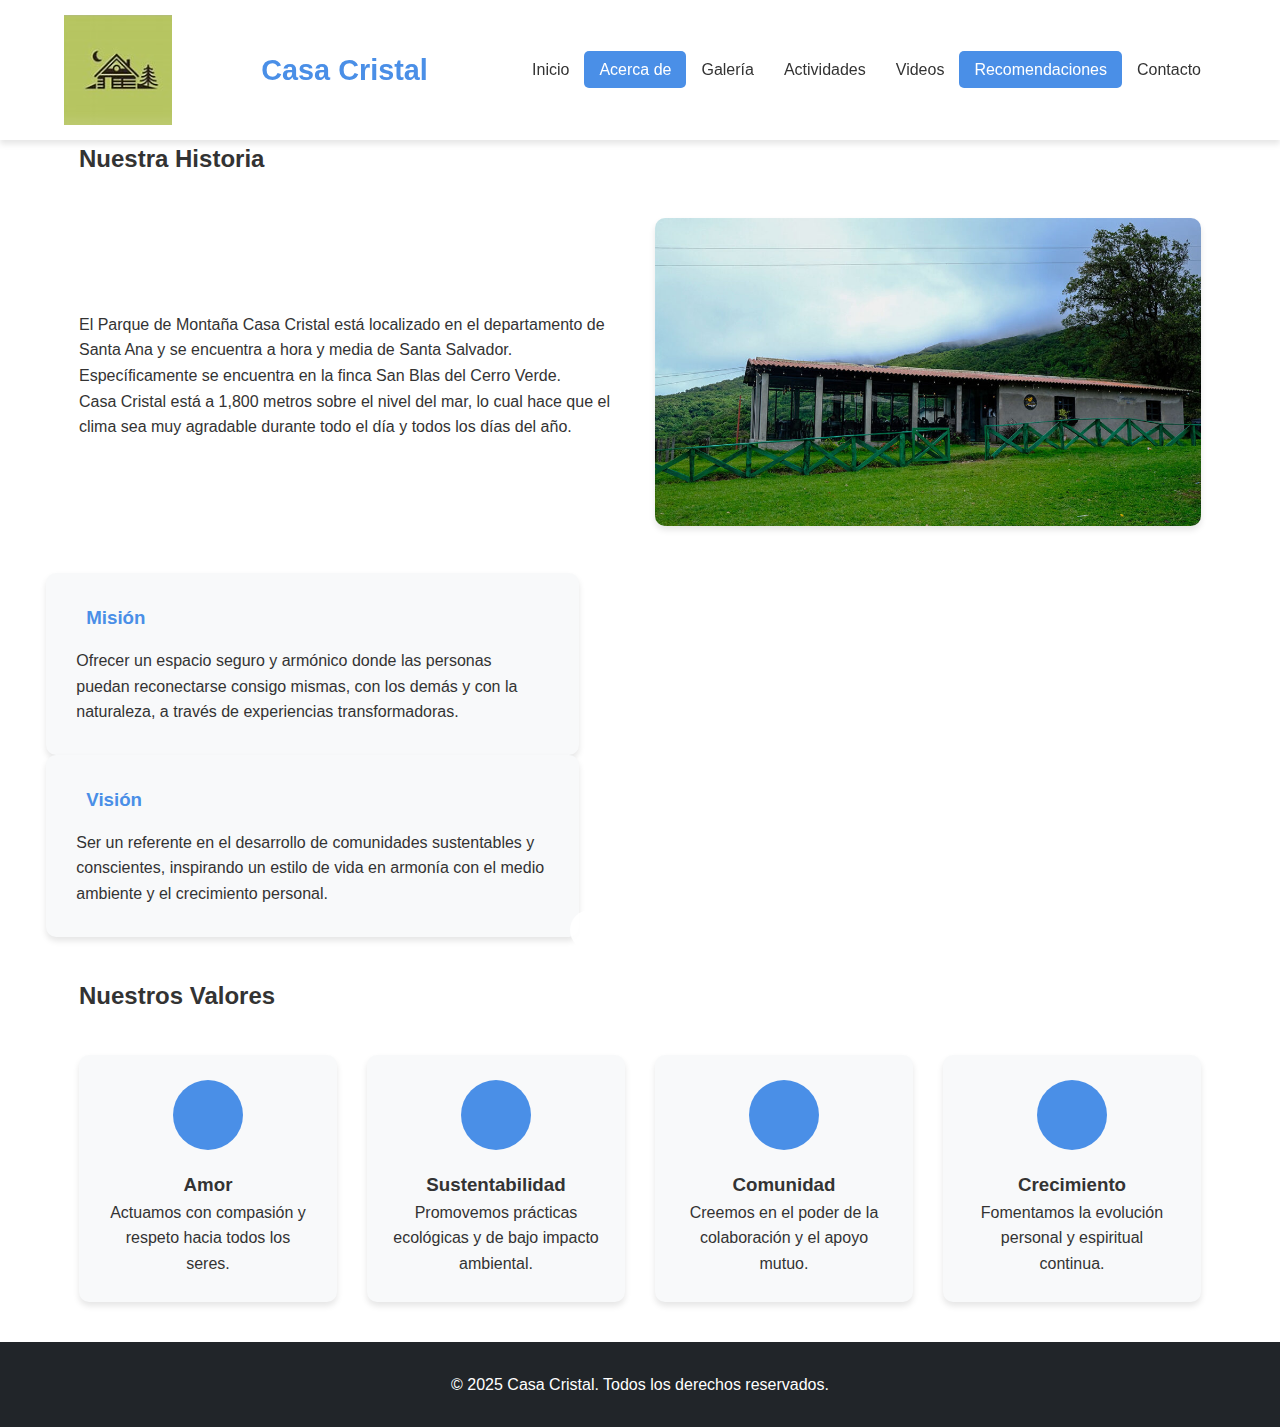
<file: acerca.html>
<!DOCTYPE html>
<html lang="es">
<head>
    <meta charset="UTF-8">
    <meta name="viewport" content="width=device-width, initial-scale=1.0">
    <title>Casa Cristal - Acerca de</title>
    <link rel="stylesheet" href="css/styles.css">
    
    
</head>
<body>
    <header>
        <div class="container">
            
                <img src="imagenes/logo.jpg.png" alt="Logo de Casa Cristal" />
            </a>
            <h1>Casa Cristal</h1>
            <nav>
                <ul>
                    <li><a href="index.html">Inicio</a></li>
                    <li><a href="acerca.html" class="active">Acerca de</a></li>
                    <li><a href="galeria.html">Galería</a></li>
                    <li><a href="actividades.html">Actividades</a></li>
                    <li><a href="videos.html">Videos</a></li>

                    <li><a href="recomendaciones.html" class="active">Recomendaciones</a></li>
                    <li><a href="contacto.html">Contacto</a></li>
                </ul>
            </nav>
        </div>
    </header>

    <main>
        <section class="about-section">
            <div class="container">
                <h2>Nuestra Historia</h2>
                <div class="about-content">
                    <div class="about-text">
                        <p>El Parque de Montaña Casa Cristal está localizado en el departamento de Santa Ana y se encuentra a hora y media de Santa Salvador. Específicamente se encuentra en la finca San Blas del Cerro Verde.</p>
                        <p>Casa Cristal está a 1,800 metros sobre el nivel del mar, lo cual hace que el clima sea muy agradable durante todo el día y todos los días del año.

</p>
                        
                    </div>
                    <div class="about-image">
                        <img src="imagenes\exterior.jpg" alt="Exterior de Casa Cristal" class="img-fluid">
                    </div>
                </div>
            </div>
        </section>

        <section class="mission-vision">
            <div class="container">
                <div class="mission">
                    <h3><i class="fas fa-bullseye"></i> Misión</h3>
                    <p>Ofrecer un espacio seguro y armónico donde las personas puedan reconectarse consigo mismas, con los demás y con la naturaleza, a través de experiencias transformadoras.</p>
                </div>
                <div class="vision">
                    <h3><i class="fas fa-eye"></i> Visión</h3>
                    <p>Ser un referente en el desarrollo de comunidades sustentables y conscientes, inspirando un estilo de vida en armonía con el medio ambiente y el crecimiento personal.</p>
                </div>
            </div>
        </section>

        <section class="values">
            <div class="container">
                <h2>Nuestros Valores</h2>
                <div class="values-grid">
                    <div class="value-card">
                        <div class="value-icon">
                            <i class="fas fa-heart"></i>
                        </div>
                        <h3>Amor</h3>
                        <p>Actuamos con compasión y respeto hacia todos los seres.</p>
                    </div>
                    <div class="value-card">
                        <div class="value-icon">
                            <i class="fas fa-recycle"></i>
                        </div>
                        <h3>Sustentabilidad</h3>
                        <p>Promovemos prácticas ecológicas y de bajo impacto ambiental.</p>
                    </div>
                    <div class="value-card">
                        <div class="value-icon">
                            <i class="fas fa-hands-helping"></i>
                        </div>
                        <h3>Comunidad</h3>
                        <p>Creemos en el poder de la colaboración y el apoyo mutuo.</p>
                    </div>
                    <div class="value-card">
                        <div class="value-icon">
                            <i class="fas fa-seedling"></i>
                        </div>
                        <h3>Crecimiento</h3>
                        <p>Fomentamos la evolución personal y espiritual continua.</p>
                    </div>
                </div>
            </div>
        </section>
    </main>

    <footer>
        <div class="container">
            <p>&copy; 2025 Casa Cristal. Todos los derechos reservados.</p>
            <div class="social-links">
                <a href="#"><i class="fab fa-facebook"></i></a>
                <a href="#"><i class="fab fa-instagram"></i></a>
                <a href="#"><i class="fab fa-youtube"></i></a>
            </div>
        </div>
    </footer>

    
</body>
</html>
</file>
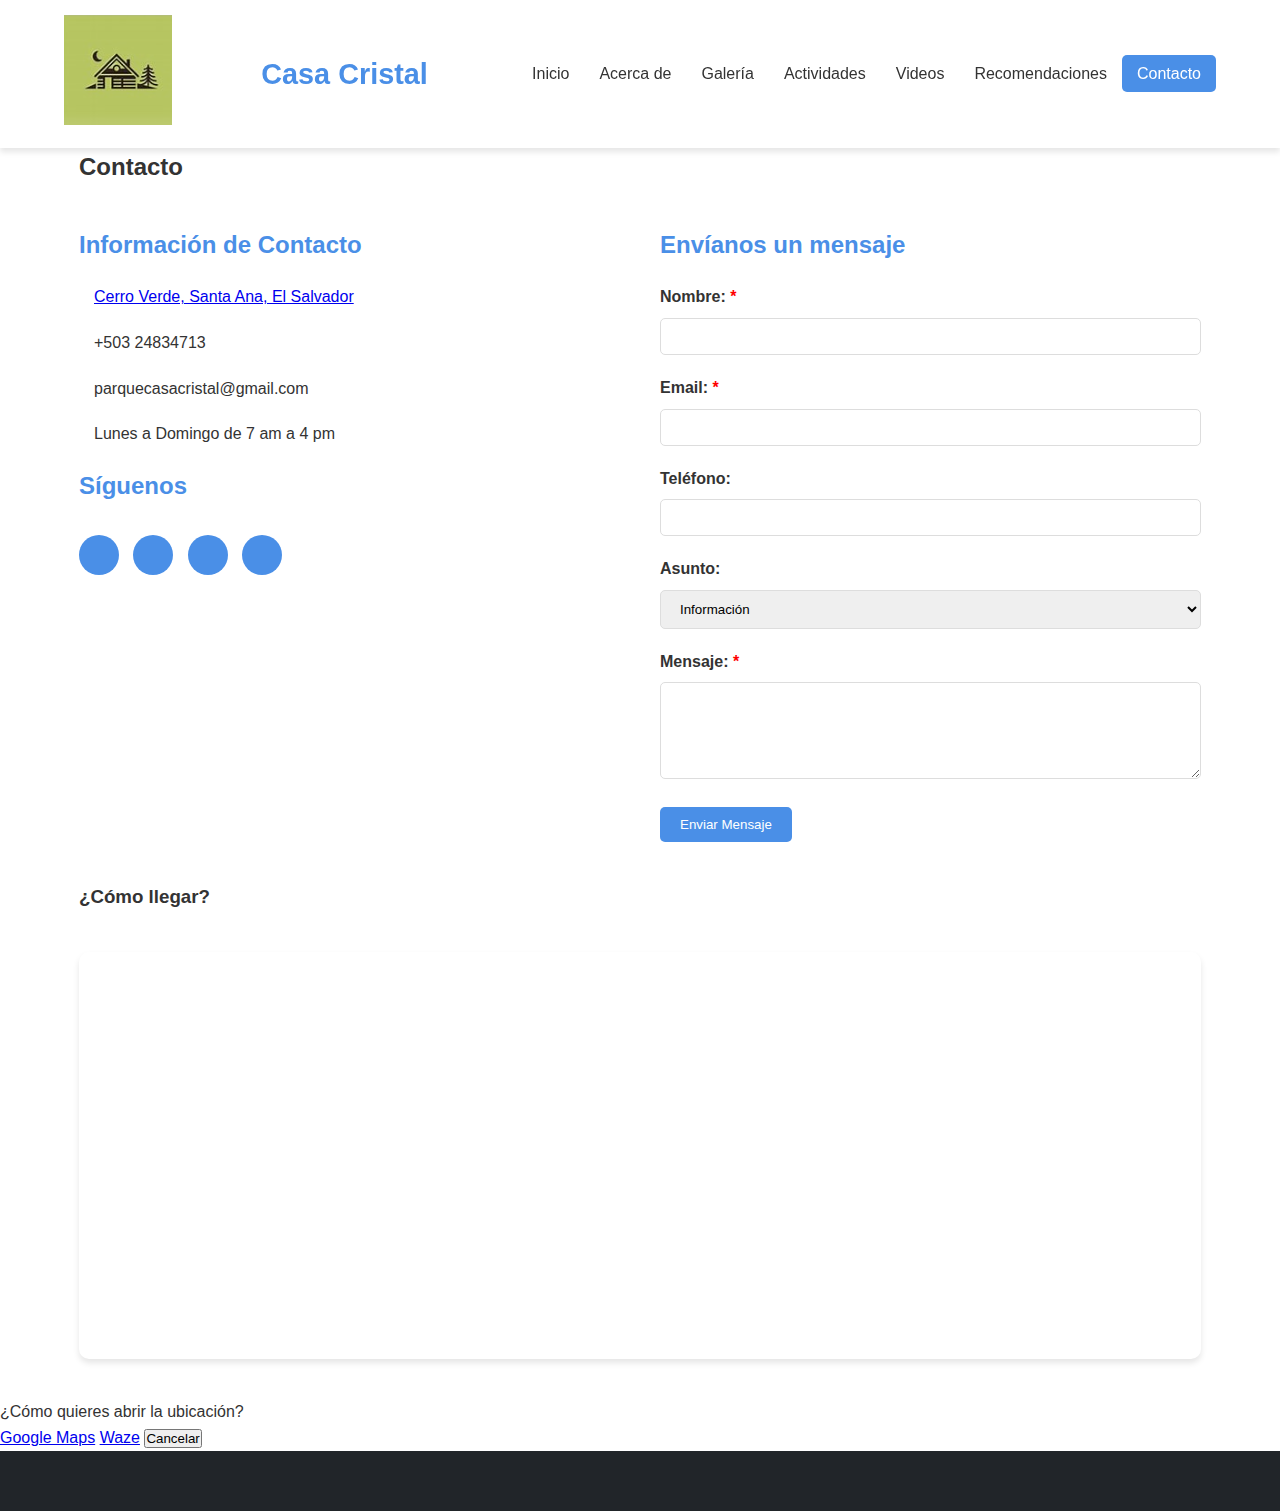
<file: contacto.html>
<!DOCTYPE html>
<html lang="es">
<head>
    <meta charset="UTF-8" />
    <meta name="viewport" content="width=device-width, initial-scale=1" />
    <title>Casa Cristal - Contacto</title>
    <link rel="stylesheet" href="css/styles.css" />
</head>
<body>

    <header>
        <div class="container">
            <a href="index.html" class="logo">
                <img src="imagenes/logo.jpg.png" alt="Logo de Casa Cristal" />
            </a>
            <h1>Casa Cristal</h1>
            <nav>
                <ul>
                    <li><a href="index.html">Inicio</a></li>
                    <li><a href="acerca.html">Acerca de</a></li>
                    <li><a href="galeria.html">Galería</a></li>
                    <li><a href="actividades.html">Actividades</a></li>
                    <li><a href="videos.html">Videos</a></li>
                    <li><a href="recomendaciones.html">Recomendaciones</a></li>
                    <li><a href="contacto.html" class="active">Contacto</a></li>
                </ul>
            </nav>
        </div>
    </header>

    <main>
        <section class="contact-section">
            <div class="container">
                <h2>Contacto</h2>
                <div class="contact-container">
                    <div class="contact-info">
                        <h3>Información de Contacto</h3>
                        <div class="info-item">
                            <i class="fas fa-map-marker-alt"></i>
                            <p><a href="#" id="openMapOptions">Cerro Verde, Santa Ana, El Salvador</a></p>
                        </div>
                        <div class="info-item">
                            <i class="fas fa-phone"></i>
                            <p>+503 24834713</p>
                        </div>
                        <div class="info-item">
                            <i class="fas fa-envelope"></i>
                            <p>parquecasacristal@gmail.com</p>
                        </div>
                        <div class="info-item">
                            <i class="fas fa-clock"></i>
                            <p>Lunes a Domingo de 7 am a 4 pm</p>
                        </div>
                        <h3>Síguenos</h3>
                        <div class="social-contact">
                            <a href="#"><i class="fab fa-facebook-f"></i></a>
                            <a href="#"><i class="fab fa-instagram"></i></a>
                            <a href="#"><i class="fab fa-youtube"></i></a>
                            <a href="#"><i class="fab fa-whatsapp"></i></a>
                        </div>
                    </div>

                    <div class="contact-form">
                        <h3>Envíanos un mensaje</h3>
                        <form id="contactForm">
                            <div class="form-group">
                                <label for="name">Nombre:</label>
                                <input type="text" id="name" name="name" required />
                            </div>
                            <div class="form-group">
                                <label for="email">Email:</label>
                                <input type="email" id="email" name="email" required />
                            </div>
                            <div class="form-group">
                                <label for="phone">Teléfono:</label>
                                <input type="tel" id="phone" name="phone" />
                            </div>
                            <div class="form-group">
                                <label for="subject">Asunto:</label>
                                <select id="subject" name="subject">
                                    <option value="informacion">Información</option>
                                    <option value="reservas">Reservas</option>
                                    <option value="eventos">Eventos</option>
                                    <option value="otros">Otros</option>
                                </select>
                            </div>
                            <div class="form-group">
                                <label for="message">Mensaje:</label>
                                <textarea id="message" name="message" rows="5" required></textarea>
                            </div>
                            <button type="submit" class="btn">Enviar Mensaje</button>
                        </form>
                    </div>
                </div>
            </div>
        </section>

        <section class="map-section">
            <div class="container">
                <h3>¿Cómo llegar?</h3>
                <div class="map-container">
                    <iframe src="https://maps.google.com/maps?q=Cerro%20Verde%2C%20Santa%20Ana%2C%20El%20Salvador&t=&z=13&ie=UTF8&iwloc=&output=embed" allowfullscreen></iframe>
                </div>
            </div>
        </section>
    </main>

    <!-- Modal de selección de mapas -->
    <div id="mapOptions" class="map-options">
        <p>¿Cómo quieres abrir la ubicación?</p>
        <a href="#" id="openInGoogle" target="_blank">Google Maps</a>
        <a href="#" id="openInWaze" target="_blank">Waze</a>
        <button id="closeMapOptions">Cancelar</button>
    </div>

    <footer>
        <!-- Puedes agregar contenido aquí -->
    </footer>

    <!-- JS -->
    <script src="js/script.js"></script>
</body>
</html>
</file>
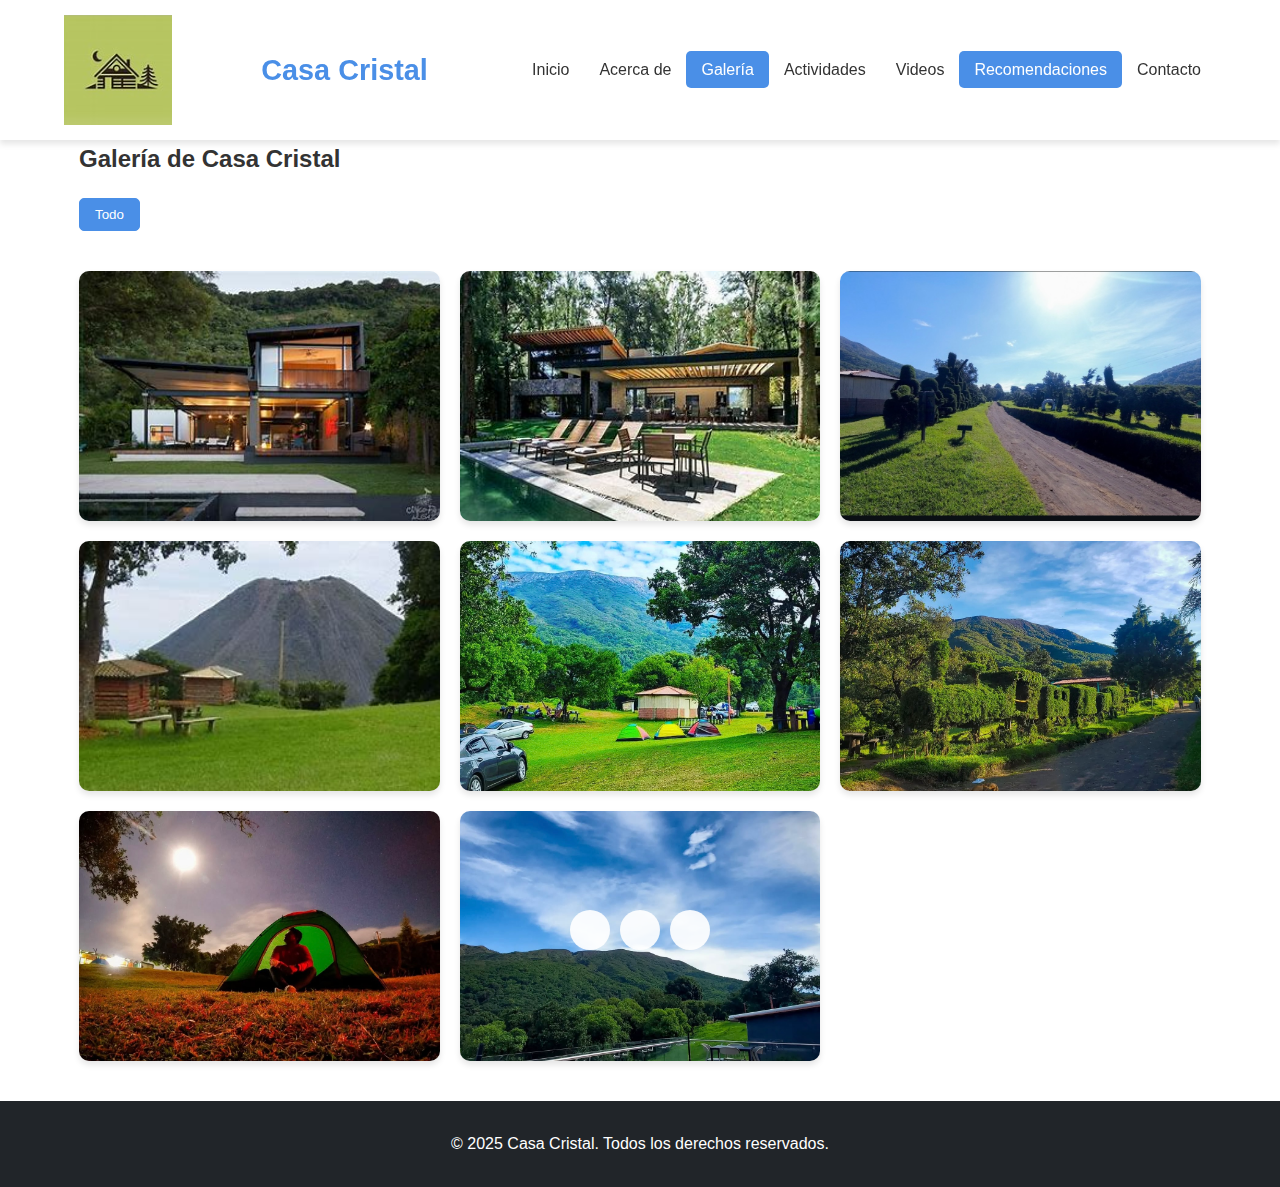
<file: galeria.html>
<!DOCTYPE html>
<html lang="es">
<head>
    <meta charset="UTF-8">
    <meta name="viewport" content="width=device-width, initial-scale=1.0">
    <title>Casa Cristal - Galería</title>
    <link rel="stylesheet" href="css/styles.css">
    
    
</head>
<body>
    <header>
        <div class="container">
            <img src="imagenes/logo.jpg.png" alt="Logo de Casa Cristal" />
            <h1>Casa Cristal</h1>
            
                
            </button>
            <nav>
                <ul>
                    <li><a href="index.html">Inicio</a></li>
                    <li><a href="acerca.html">Acerca de</a></li>
                    <li><a href="galeria.html" class="active">Galería</a></li>
                    <li><a href="actividades.html">Actividades</a></li>
                    <li><a href="videos.html">Videos</a></li>
                    <li><a href="recomendaciones.html" class="active">Recomendaciones</a></li>
                    <li><a href="contacto.html">Contacto</a></li>
                </ul>
            </nav>
        </div>
    </header>

    <main>
        <section class="gallery-section">
            <div class="container">
                <h2>Galería de Casa Cristal</h2>
                <div class="gallery-filter">
                    <button class="filter-btn active" data-filter="all">Todo</button>
                    
                </div>
                
                <div class="gallery-grid">
                    <div class="gallery-item" data-category="instalaciones">
                        <img src="imagenes\casacristall.jpg" alt="Salón Principal">
                        <div class="overlay">
                            <h3>Salón Principal</h3>
                            <p>Nuestro espacio principal para talleres y reuniones</p>
                        </div>
                    </div>
                    <div class="gallery-item" data-category="naturaleza">
                        <img src="imagenes\cristal.jpg" alt="Jardín">
                        <div class="overlay">
                            <h3>Jardín</h3>
                            <p>Espacio verde para meditación y conexión</p>
                        </div>
                    </div>
                    <div class="gallery-item" data-category="eventos">
                        <img src="imagenes\foto1.jpg" alt="Taller de Yoga">
                        <div class="overlay">
                            <h3>Jardín</h3>
                            <p>Caminatas. <h3>Amanecer</h3>
            <p>Comienza el día con un desayuno frente a una vista espectacular.</p></p>
                        </div>
                    </div>
                    
                    <div class="gallery-item" data-category="instalaciones">
                        <img src="imagenes\casacristal.jpg" alt="Cocina Comunitaria">
                        <div class="overlay">
                            <h3>Cocina Comunitaria</h3>
                            <p>Preparamos alimentos orgánicos juntos</p>
                        </div>
                    </div>
                    <div class="gallery-item" data-category="naturaleza">
                        <img src="imagenes\foto2.jpg" alt="Amanecer">
                        <div class="overlay">
                            <h3>Amanecer</h3>
                            <p>Vistas privilegiadas desde Casa Cristal</p>
                        </div>
                    </div>
                    <div class="gallery-item" data-category="naturaleza">
                        <img src="imagenes\foto3.jpg" alt="naturaleza">
                       <div class="overlay">
                        <h3>Naturaleza</h3>
                       </div> 
                    </div>
                    <div class="gallery-item" data-category="naturaleza">
                        <img src="imagenes\foto4.jpg" alt="naturaleza">
                        <div class="overlay">
                            <h3>Naturaleza</h3>
                        </div>
                    </div>
                    <div class="gallery-item" data-category="eventos">
                        <img src="imagenes\foto5.jpg" alt="Ceremonia">
                        <div class="overlay">
                            <h3>Ceremonia</h3>
                            <p>Celebraciones especiales en fechas significativas</p>
                        </div>
                    </div>
                </div>
            </div>
        </section>
    </main>

    <footer>
        <div class="container">
            <p>&copy; 2025 Casa Cristal. Todos los derechos reservados.</p>
            <div class="social-links">
                <a href="#"><i class="fab fa-facebook"></i></a>
                <a href="#"><i class="fab fa-instagram"></i></a>
                <a href="#"><i class="fab fa-youtube"></i></a>
            </div>
        </div>
    </footer>

    
</body>
</html>
</file>
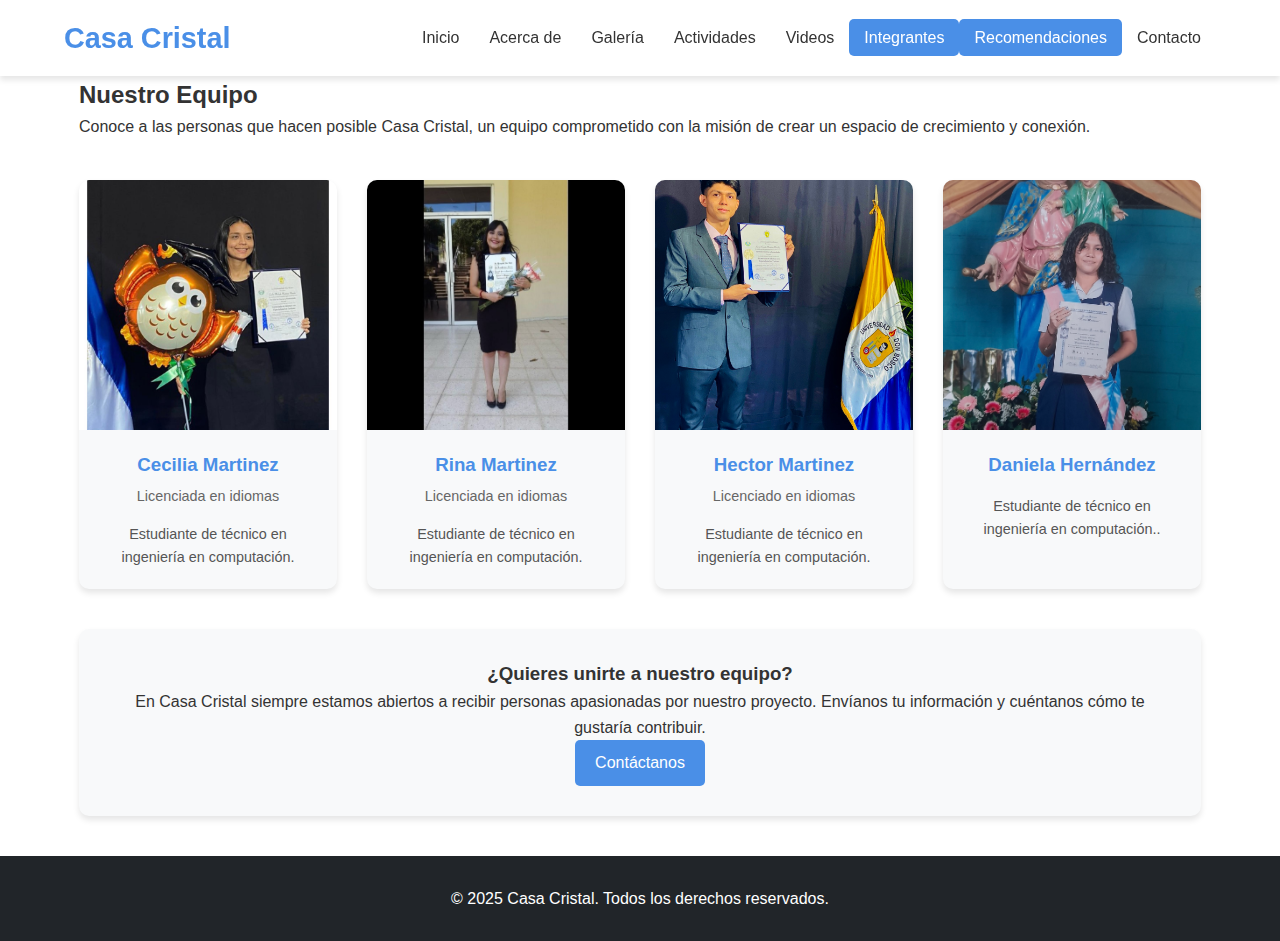
<file: integrantes.html>
<!DOCTYPE html>
<html lang="es">
<head>
    <meta charset="UTF-8">
    <meta name="viewport" content="width=device-width, initial-scale=1.0">
    <title>Casa Cristal - Integrantes</title>
    <link rel="stylesheet" href="css/styles.css">
    
    
</head>
<body>
    <header>
        <div class="container">
            <h1>Casa Cristal</h1>
            
                
            </button>
            <nav>
                <ul>
                    <li><a href="index.html">Inicio</a></li>
                    <li><a href="acerca.html">Acerca de</a></li>
                    <li><a href="galeria.html">Galería</a></li>
                    <li><a href="actividades.html">Actividades</a></li>
                    <li><a href="videos.html">Videos</a></li>
                    <li><a href="integrantes.html" class="active">Integrantes</a></li>
                    <li><a href="recomendaciones.html" class="active">Recomendaciones</a></li>
                    <li><a href="contacto.html">Contacto</a></li>
                </ul>
            </nav>
        </div>
    </header>

    <main>
        <section class="team-section">
            <div class="container">
                <h2>Nuestro Equipo</h2>
                <p class="team-description">Conoce a las personas que hacen posible Casa Cristal, un equipo comprometido con la misión de crear un espacio de crecimiento y conexión.</p>
                
                <div class="team-grid">
                    <div class="team-member">
                        <div class="member-image">
                            <img src="imagenes\yo.jpg" alt="Cecilia Martinez">
                            <div class="social-links">
                                <a href="#"><i class="fab fa-linkedin"></i></a>
                                <a href="#"><i class="fab fa-instagram"></i></a>
                            </div>
                        </div>
                        <h3>Cecilia Martinez</h3>
                        <p class="position">Licenciada en idiomas</p>
                        <p class="bio">Estudiante de técnico en ingeniería en computación.</p>
                    </div>
                    
                    <div class="team-member">
                        <div class="member-image">
                            <img src="imagenes\JOAN.JPG" alt="Rina Martinez">
                            <div class="social-links">
                                <a href="#"><i class="fab fa-linkedin"></i></a>
                                <a href="#"><i class="fab fa-instagram"></i></a>
                            </div>
                        </div>
                        <h3>Rina Martinez</h3>
                        <p class="position">Licenciada en idiomas</p>
                        <p class="bio">Estudiante de técnico en ingeniería en computación.</p>
                    </div>
                    
                    <div class="team-member">
                        <div class="member-image">
                            <img src="imagenes\hector.jpg" alt="Hector Martinez">
                            <div class="social-links">
                                <a href="#"><i class="fab fa-linkedin"></i></a>
                                <a href="#"><i class="fab fa-instagram"></i></a>
                            </div>
                        </div>
                        <h3>Hector Martinez</h3>
                        <p class="position">Licenciado en idiomas</p>
                        <p class="bio">Estudiante de técnico en ingeniería en computación.</p>
                    </div>
                    
                    <div class="team-member">
                        <div class="member-image">
                            <img src="imagenes\daniela.jpg" alt="Daniela Hernández">
                            <div class="social-links">
                                <a href="#"><i class="fab fa-linkedin"></i></a>
                                <a href="#"><i class="fab fa-instagram"></i></a>
                            </div>
                        </div>
                        <h3>Daniela Hernández</h3>
                        <p class="position"></p>
                        <p class="bio">Estudiante de técnico en ingeniería en computación..</p>
                    </div>
                </div>
                
                
                
                <div class="join-team">
                    <h3>¿Quieres unirte a nuestro equipo?</h3>
                    <p>En Casa Cristal siempre estamos abiertos a recibir personas apasionadas por nuestro proyecto. Envíanos tu información y cuéntanos cómo te gustaría contribuir.</p>
                    <a href="contacto.html" class="btn">Contáctanos</a>
                </div>
            </div>
        </section>
    </main>

    <footer>
        <div class="container">
            <p>&copy; 2025 Casa Cristal. Todos los derechos reservados.</p>
            
        </div>
    </footer>

    
</body>
</html>
</file>
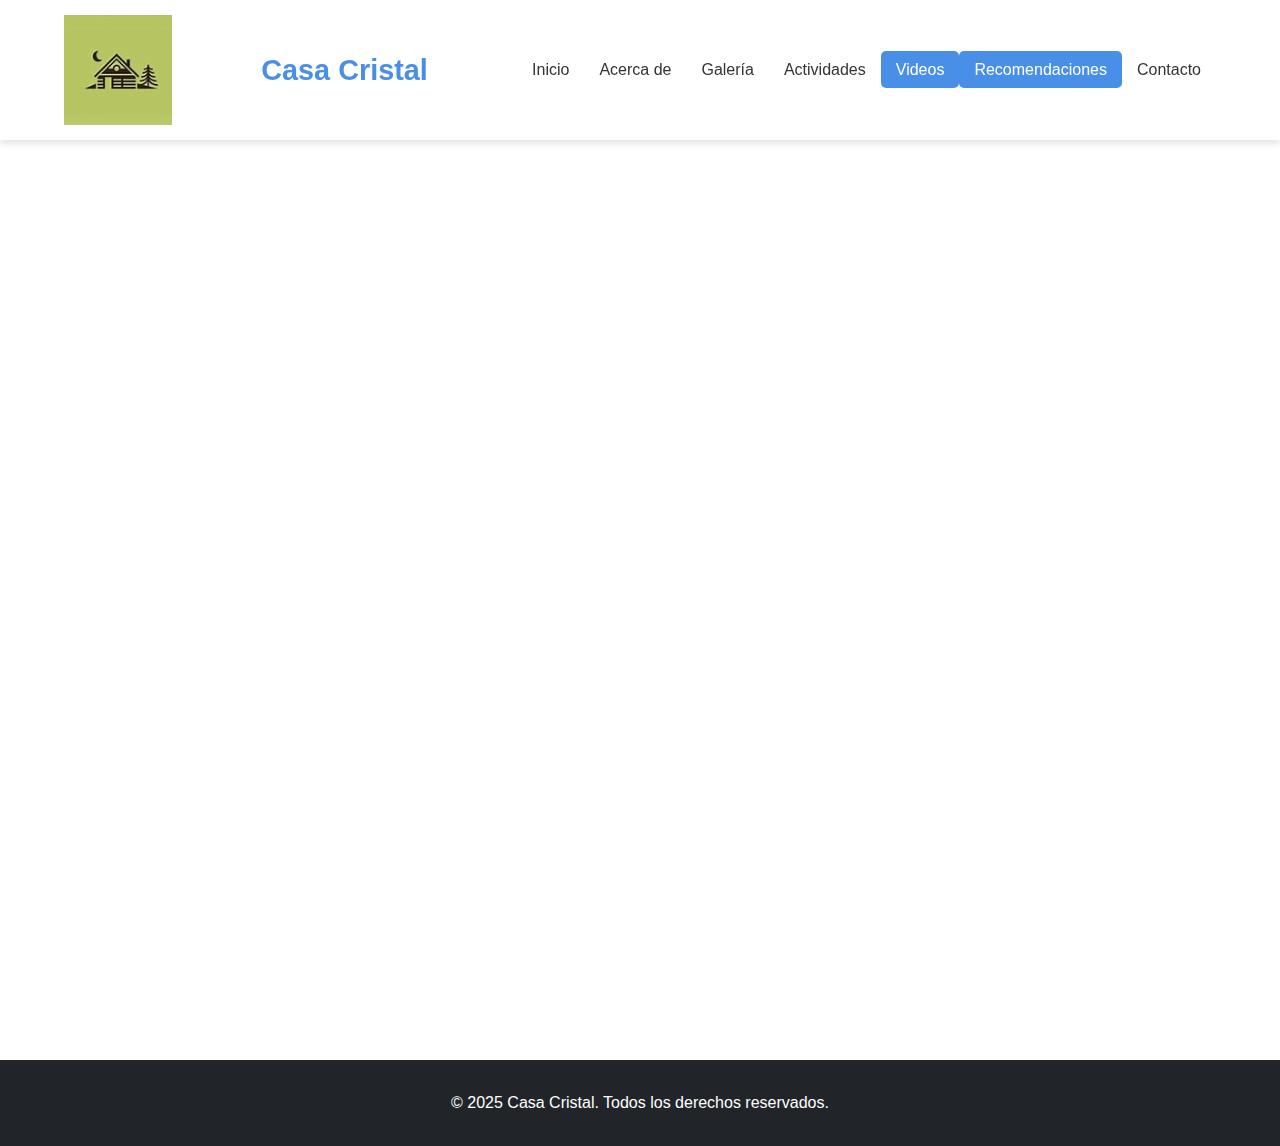
<file: videos.html>
<!DOCTYPE html>
<html lang="es">
<head>
    <meta charset="UTF-8">
    <meta name="viewport" content="width=device-width, initial-scale=1.0">
    <title>Casa Cristal - Videos</title>
    <link rel="stylesheet" href="css/styles.css">
    
    
</head>
<body>
    <header>
        <div class="container">
            <img src="imagenes/logo.jpg.png" alt="Logo de Casa Cristal" />
            <h1>Casa Cristal</h1>
            
                
            </button>
            <nav>
                <ul>
                    <li><a href="index.html">Inicio</a></li>
                    <li><a href="acerca.html">Acerca de</a></li>
                    <li><a href="galeria.html">Galería</a></li>
                    <li><a href="actividades.html">Actividades</a></li>
                    <li><a href="videos.html" class="active">Videos</a></li>
                    <li><a href="recomendaciones.html" class="active">Recomendaciones</a></li>
                    <li><a href="contacto.html">Contacto</a></li>
                </ul>
            </nav>
        </div>
    </header>
    <div class="videos-grid">
    <div class="video-card" data-category="talleres">
        <div class="video-container">
            <iframe 
                src="https://www.youtube.com/embed/3M0t5CDM49M" 
                frameborder="0">
            </iframe>
        </div>
    </div>
    
    <div class="video-card" data-category="casacristal">
        <div class="video-container">
            <iframe
                src="https://www.youtube.com/embed/pdABZf9rW18" 
                frameborder="0">
            </iframe>
        </div>
    </div>
</div>
    
        
    </div>
</div>


    <footer>
        <div class="container">
            <p>&copy; 2025 Casa Cristal. Todos los derechos reservados.</p>
            <div class="social-links">
                <a href="#"><i class="fab fa-facebook"></i></a>
                <a href="#"><i class="fab fa-instagram"></i></a>
                <a href="#"><i class="fab fa-youtube"></i></a>
            </div>
        </div>
    </footer>

    <script src="js/script.js"></script>
</body>
</html>
</file>
<file: css/styles.css>
/* Estilos generales */
:root {
    --primary-color: #4a8fe7;
    --secondary-color: #44cfcb;
    --accent-color: #7d53de;
    --light-color: #f8f9fa;
    --dark-color: #212529;
    --text-color: #333;
    --text-light: #f8f9fa;
    --bg-color: #ffffff;
    --card-bg: #f8f9fa;
    --shadow: 0 4px 6px rgba(0, 0, 0, 0.1);
    --transition: all 0.3s ease;
}

* {
    margin: 0;
    padding: 0;
    box-sizing: border-box;
}

body {
    font-family: 'Segoe UI', Tahoma, Geneva, Verdana, sans-serif;
    line-height: 1.6;
    color: var(--text-color);
    background-color: var(--bg-color);
    transition: var(--transition);
}

.container {
    width: 90%;
    max-width: 1200px;
    margin: 0 auto;
    padding: 0 15px;
}

img {
    max-width: 100%;
    height: auto;
}

.btn {
    display: inline-block;
    background: var(--primary-color);
    color: white;
    padding: 10px 20px;
    border: none;
    border-radius: 5px;
    cursor: pointer;
    text-decoration: none;
    transition: var(--transition);
}

.btn:hover {
    background: #3a7bd5;
    transform: translateY(-2px);
    box-shadow: var(--shadow);
}

.btn-small {
    padding: 8px 15px;
    font-size: 0.9rem;
}

/* Header */
header {
    background-color: var(--bg-color);
    box-shadow: var(--shadow);
    position: sticky;
    top: 0;
    z-index: 100;
    transition: var(--transition);
}

header .container {
    display: flex;
    justify-content: space-between;
    align-items: center;
    padding: 15px 0;
}

header h1 {
    color: var(--primary-color);
    font-size: 1.8rem;
}

#darkModeToggle {
    background: none;
    border: none;
    color: var(--text-color);
    font-size: 1.2rem;
    cursor: pointer;
    padding: 5px 10px;
    border-radius: 50%;
    transition: var(--transition);
}

#darkModeToggle:hover {
    background: rgba(0, 0, 0, 0.1);
}

nav ul {
    display: flex;
    list-style: none;
}

nav ul li a {
    color: var(--text-color);
    text-decoration: none;
    padding: 10px 15px;
    border-radius: 5px;
    transition: var(--transition);
}

nav ul li a:hover, nav ul li a.active {
    background: var(--primary-color);
    color: white;
}

/* Hero Section */
.hero {
    background: linear-gradient(rgba(0, 0, 0, 0.5), rgba(0, 0, 0, 0.5)), url('../images/hero-bg.jpg') no-repeat center center/cover;
    color: white;
    height: 60vh;
    display: flex;
    align-items: center;
    text-align: center;
}

.hero h2 {
    font-size: 2.5rem;
    margin-bottom: 20px;
}

.hero p {
    font-size: 1.2rem;
    margin-bottom: 30px;
}

/* Features Section */
.features {
    padding: 60px 0;
}

.features .container {
    display: grid;
    grid-template-columns: repeat(auto-fit, minmax(300px, 1fr));
    gap: 30px;
}

.feature-card {
    background: var(--card-bg);
    padding: 30px;
    border-radius: 10px;
    text-align: center;
    box-shadow: var(--shadow);
    transition: var(--transition);
}

.feature-card:hover {
    transform: translateY(-10px);
}

.feature-card i {
    font-size: 3rem;
    color: var(--primary-color);
    margin-bottom: 20px;
}

.feature-card h3 {
    margin-bottom: 15px;
    color: var(--primary-color);
}

/* Tables */
table {
    width: 100%;
    border-collapse: collapse;
    margin: 20px 0;
    box-shadow: var(--shadow);
}

th, td {
    padding: 12px 15px;
    text-align: left;
    border-bottom: 1px solid #ddd;
}

th {
    background-color: var(--primary-color);
    color: white;
}

tr:nth-child(even) {
    background-color: #f2f2f2;
}

tr:hover {
    background-color: #e9e9e9;
}

/* Footer */
footer {
    background-color: var(--dark-color);
    color: white;
    padding: 30px 0;
    text-align: center;
}

footer .container {
    display: flex;
    flex-direction: column;
    align-items: center;
}

.social-links {
    margin-top: 20px;
}

.social-links a {
    color: white;
    margin: 0 10px;
    font-size: 1.5rem;
    transition: var(--transition);
}

.social-links a:hover {
    color: var(--primary-color);
}

/* About Page */
.about-content {
    display: grid;
    grid-template-columns: 1fr 1fr;
    gap: 30px;
    align-items: center;
    margin: 40px 0;
}

.about-image img {
    border-radius: 10px;
    box-shadow: var(--shadow);
}

.mission-vision {
    display: grid;
    grid-template-columns: 1fr 1fr;
    gap: 30px;
    margin: 40px 0;
}

.mission, .vision {
    background: var(--card-bg);
    padding: 30px;
    border-radius: 10px;
    box-shadow: var(--shadow);
}

.mission h3, .vision h3 {
    color: var(--primary-color);
    margin-bottom: 15px;
    display: flex;
    align-items: center;
}

.mission h3 i, .vision h3 i {
    margin-right: 10px;
}

.values-grid {
    display: grid;
    grid-template-columns: repeat(auto-fit, minmax(250px, 1fr));
    gap: 30px;
    margin: 40px 0;
}

.value-card {
    background: var(--card-bg);
    padding: 25px;
    border-radius: 10px;
    text-align: center;
    box-shadow: var(--shadow);
    transition: var(--transition);
}

.value-card:hover {
    transform: translateY(-5px);
}

.value-icon {
    width: 70px;
    height: 70px;
    background: var(--primary-color);
    color: white;
    border-radius: 50%;
    display: flex;
    align-items: center;
    justify-content: center;
    margin: 0 auto 20px;
    font-size: 1.8rem;
}

/* Gallery Page */
.gallery-grid {
    display: grid;
    grid-template-columns: repeat(auto-fill, minmax(300px, 1fr));
    gap: 20px;
    margin: 40px 0;
}

.gallery-item {
    position: relative;
    border-radius: 10px;
    overflow: hidden;
    box-shadow: var(--shadow);
    transition: var(--transition);
}

.gallery-item:hover {
    transform: scale(1.03);
}

.gallery-item img {
    width: 100%;
    height: 250px;
    object-fit: cover;
    display: block;
}

.overlay {
    position: absolute;
    bottom: 0;
    left: 0;
    right: 0;
    background: rgba(0, 0, 0, 0.7);
    color: white;
    padding: 20px;
    transform: translateY(100%);
    transition: var(--transition);
}

.gallery-item:hover .overlay {
    transform: translateY(0);
}

.gallery-filter {
    margin: 20px 0;
    display: flex;
    flex-wrap: wrap;
    gap: 10px;
}

.filter-btn {
    padding: 8px 15px;
    background: var(--card-bg);
    border: 1px solid #ddd;
    border-radius: 5px;
    cursor: pointer;
    transition: var(--transition);
}

.filter-btn.active {
    background: var(--primary-color);
    color: white;
    border-color: var(--primary-color);
}

/* Contact Page */
.contact-container {
    display: grid;
    grid-template-columns: 1fr 1fr;
    gap: 40px;
    margin: 40px 0;
}

.contact-info h3, .contact-form h3 {
    color: var(--primary-color);
    margin-bottom: 20px;
    font-size: 1.5rem;
}

.info-item {
    display: flex;
    align-items: flex-start;
    margin-bottom: 20px;
}

.info-item i {
    color: var(--primary-color);
    font-size: 1.2rem;
    margin-right: 15px;
    margin-top: 3px;
}

.social-contact {
    margin-top: 30px;
}

.social-contact a {
    display: inline-flex;
    align-items: center;
    justify-content: center;
    width: 40px;
    height: 40px;
    background: var(--primary-color);
    color: white;
    border-radius: 50%;
    margin-right: 10px;
    transition: var(--transition);
}

.social-contact a:hover {
    background: var(--accent-color);
    transform: translateY(-3px);
}

.form-group {
    margin-bottom: 20px;
}

.form-group label {
    display: block;
    margin-bottom: 8px;
    font-weight: 600;
}

.form-group input,
.form-group textarea,
.form-group select {
    width: 100%;
    padding: 10px 15px;
    border: 1px solid #ddd;
    border-radius: 5px;
    font-family: inherit;
    transition: var(--transition);
}

.form-group input:focus,
.form-group textarea:focus,
.form-group select:focus {
    border-color: var(--primary-color);
    outline: none;
    box-shadow: 0 0 0 3px rgba(74, 143, 231, 0.2);
}

.map-container {
    margin: 40px 0;
    border-radius: 10px;
    overflow: hidden;
    box-shadow: var(--shadow);
}

.map-container iframe {
    width: 100%;
    height: 400px;
    border: none;
}

/* Team Page */
.team-grid {
    display: grid;
    grid-template-columns: repeat(auto-fill, minmax(250px, 1fr));
    gap: 30px;
    margin: 40px 0;
}

.team-member {
    background: var(--card-bg);
    border-radius: 10px;
    overflow: hidden;
    box-shadow: var(--shadow);
    transition: var(--transition);
    text-align: center;
    padding-bottom: 20px;
}

.team-member:hover {
    transform: translateY(-10px);
}

.member-image {
    position: relative;
    height: 250px;
    overflow: hidden;
}

.member-image img {
    width: 100%;
    height: 100%;
    object-fit: cover;
    transition: var(--transition);
}

.team-member:hover .member-image img {
    transform: scale(1.1);
}

.social-links {
    position: absolute;
    bottom: -50px;
    left: 0;
    right: 0;
    display: flex;
    justify-content: center;
    transition: var(--transition);
}

.team-member:hover .social-links {
    bottom: 20px;
}

.social-links a {
    display: flex;
    align-items: center;
    justify-content: center;
    width: 40px;
    height: 40px;
    background: rgba(255, 255, 255, 0.9);
    color: var(--primary-color);
    border-radius: 50%;
    margin: 0 5px;
    transition: var(--transition);
}

.social-links a:hover {
    background: var(--primary-color);
    color: white;
}

.team-member h3 {
    margin: 20px 0 5px;
    color: var(--primary-color);
}

.position {
    color: #666;
    font-size: 0.9rem;
    margin-bottom: 15px;
}

.bio {
    padding: 0 20px;
    font-size: 0.9rem;
    color: #555;
}

.volunteer-list {
    margin: 20px 0;
    padding-left: 20px;
}

.volunteer-list li {
    margin-bottom: 10px;
}

.join-team {
    background: var(--card-bg);
    padding: 30px;
    border-radius: 10px;
    text-align: center;
    box-shadow: var(--shadow);
    margin: 40px 0;
}

/* Videos Page */
.videos-grid {
    display: flex;
    flex-direction: column;
    gap: 20px; /* Espacio entre videos */
    width: 100%;
    max-width: 800px; /* Ajusta este valor según necesites */
    margin: 0 auto; /* Centra el grid */
}

.video-card {
    width: 100%;
}

.video-container {
    position: relative;
    padding-bottom: 56.25%; /* Relación de aspecto 16:9 */
    height: 0;
    overflow: hidden;
}

.video-container iframe {
    position: absolute;
    top: 0;
    left: 0;
    width: 100%;
    height: 100%;
    border: none; /* Elimina el borde por defecto */
}




/* Para hacerlo responsivo en móviles */
@media (max-width: 768px) {
    .videos-grid {
        grid-template-columns: 1fr; /* 1 columna en pantallas pequeñas */
    }
}

.video-card h3 {
    padding: 15px 15px 5px;
    color: var(--primary-color);
}

.video-card p {
    padding: 0 15px;
    font-size: 0.9rem;
    color: #555;
}

.video-duration {
    display: inline-block;
    background: var(--primary-color);
    color: white;
    padding: 3px 8px;
    border-radius: 3px;
    font-size: 0.8rem;
    margin: 10px 15px;
}

.video-categories {
    margin: 20px 0;
    display: flex;
    flex-wrap: wrap;
    gap: 10px;
}

.category-btn {
    padding: 8px 15px;
    background: var(--card-bg);
    border: 1px solid #ddd;
    border-radius: 5px;
    cursor: pointer;
    transition: var(--transition);
}

.category-btn.active {
    background: var(--primary-color);
    color: white;
    border-color: var(--primary-color);
}

.video-channel {
    background: var(--card-bg);
    padding: 30px;
    border-radius: 10px;
    text-align: center;
    box-shadow: var(--shadow);
    margin: 40px 0;
}

/* Activities Page */
.activity-tabs {
    margin: 20px 0;
    display: flex;
    flex-wrap: wrap;
    gap: 10px;
}

.tab-btn {
    padding: 10px 20px;
    background: var(--card-bg);
    border: none;
    border-radius: 5px;
    cursor: pointer;
    transition: var(--transition);
}

.tab-btn.active {
    background: var(--primary-color);
    color: white;
}

.tab-content {
    display: none;
    animation: fadeIn 0.5s ease;
}

.tab-content.active {
    display: block;
}

@keyframes fadeIn {
    from { opacity: 0; }
    to { opacity: 1; }
}

.activity-card {
    display: grid;
    grid-template-columns: 300px 1fr;
    gap: 30px;
    background: var(--card-bg);
    border-radius: 10px;
    overflow: hidden;
    box-shadow: var(--shadow);
    margin-bottom: 30px;
    transition: var(--transition);
}

.activity-card:hover {
    transform: translateY(-5px);
    box-shadow: 0 10px 20px rgba(0, 0, 0, 0.1);
}

.activity-image {
    height: 250px;
}

.activity-image img {
    width: 100%;
    height: 100%;
    object-fit: cover;
}

.activity-info {
    padding: 20px 20px 20px 0;
}

.activity-info h3 {
    color: var(--primary-color);
    margin-bottom: 10px;
}

.schedule {
    color: #666;
    margin-bottom: 15px;
    display: flex;
    align-items: center;
}

.schedule i {
    margin-right: 8px;
}

.description {
    margin-bottom: 20px;
}

.activity-meta {
    display: flex;
    flex-wrap: wrap;
    gap: 15px;
    margin-bottom: 20px;
    font-size: 0.9rem;
    color: #555;
}

.activity-meta span {
    display: flex;
    align-items: center;
}

.activity-meta i {
    margin-right: 5px;
    color: var(--primary-color);
}

.calendar-container {
    margin: 40px 0;
    border-radius: 10px;
    overflow: hidden;
    box-shadow: var(--shadow);
}

.calendar-container iframe {
    width: 100%;
    height: 600px;
    border: none;
}

/* Responsive Design */
@media (max-width: 992px) {
    .about-content, .mission-vision, .contact-container {
        grid-template-columns: 1fr;
    }
    
    .activity-card {
        grid-template-columns: 1fr;
    }
    
    .activity-info {
        padding: 20px;
    }
}

@media (max-width: 768px) {
    header .container {
        flex-direction: column;
    }
    
    nav ul {
        margin-top: 15px;
        flex-wrap: wrap;
        justify-content: center;
    }
    
    .hero h2 {
        font-size: 2rem;
    }
    
    .hero p {
        font-size: 1rem;
    }
    
    .team-grid, .videos-grid {
        grid-template-columns: repeat(auto-fill, minmax(200px, 1fr));
    }
}

@media (max-width: 576px) {
    .hero {
        height: 50vh;
    }
    
    nav ul li a {
        padding: 8px 10px;
        font-size: 0.9rem;
    }
    
    .features .container {
        grid-template-columns: 1fr;
    }
    
    .gallery-grid {
        grid-template-columns: 1fr;
    }
    
    .video-card h3 {
        font-size: 1.1rem;
    }
    
    .calendar-container iframe {
        height: 400px;
    }
}
/*/ cambio para las pics
.gallery-grid {
    display: grid;
    grid-template-columns: repeat(auto-fit, minmax(250px, 1fr));
    gap: 20px;
}

.gallery-item {
    text-align: center;
    background-color: #fff;
    border-radius: 8px;
    overflow: hidden;
    box-shadow: 0 2px 6px rgba(0, 0, 0, 0.1);
}

.gallery-item img {
    width: 100%;
    height: auto;
    display: block;
    border-bottom: 1px solid #ccc;
}

.caption {
    padding: 10px;
}

.caption h3 {
    margin: 10px 0 5px;
    font-size: 1.1rem;
    color: #333;
}

.caption p {
    font-size: 0.95rem;
    color: #666;
}
/* Recommendations Page Styles */
.recommendations-section {
    padding: 60px 0;
}

.recommendation-tabs {
    margin: 30px 0;
    display: flex;
    gap: 15px;
}

.recommendation-card {
    display: grid;
    grid-template-columns: 1fr 1fr;
    gap: 30px;
    background: var(--card-bg);
    border-radius: 10px;
    overflow: hidden;
    box-shadow: var(--shadow);
    margin-bottom: 40px;
}

.recommendation-image {
    height: 100%;
    min-height: 400px;
}

.recommendation-image img {
    width: 100%;
    height: 100%;
    object-fit: cover;
}

.recommendation-info {
    padding: 30px;
}

.recommendation-list {
    margin-top: 20px;
}

.recommendation-item {
    display: flex;
    gap: 20px;
    margin-bottom: 25px;
}

.recommendation-icon {
    width: 50px;
    height: 50px;
    background: var(--primary-color);
    color: white;
    border-radius: 50%;
    display: flex;
    align-items: center;
    justify-content: center;
    font-size: 1.2rem;
    flex-shrink: 0;
}

.recommendation-text h4 {
    color: var(--primary-color);
    margin-bottom: 10px;
}

.recommendation-text ul {
    padding-left: 20px;
}

.recommendation-text li {
    margin-bottom: 8px;
}

.weather-alert {
    background: #fff3cd;
    padding: 15px;
    border-radius: 5px;
    margin-top: 30px;
    display: flex;
    align-items: center;
    gap: 15px;
}

.weather-alert i {
    color: #ffc107;
    font-size: 1.5rem;
}

.pro-tips {
    margin-top: 30px;
}

.tips-grid {
    display: grid;
    grid-template-columns: repeat(auto-fit, minmax(200px, 1fr));
    gap: 20px;
    margin-top: 20px;
}

.tip-card {
    background: rgba(74, 143, 231, 0.1);
    padding: 20px;
    border-radius: 8px;
    display: flex;
    flex-direction: column;
    align-items: center;
    text-align: center;
}

.tip-card i {
    color: var(--primary-color);
    font-size: 1.5rem;
    margin-bottom: 10px;
}

.emergency-info {
    background: var(--card-bg);
    padding: 30px;
    border-radius: 10px;
    box-shadow: var(--shadow);
    margin-top: 40px;
}

.emergency-content {
    display: grid;
    grid-template-columns: repeat(auto-fit, minmax(250px, 1fr));
    gap: 30px;
    margin-top: 20px;
}

.emergency-item {
    display: flex;
    align-items: center;
    gap: 15px;
}

.emergency-item i {
    color: #dc3545;
    font-size: 1.5rem;
}

/* Dark Mode Adjustments */
body.dark-mode .weather-alert {
    background: #332701;
    color: #ffc107;
}

body.dark-mode .tip-card {
    background: rgba(74, 143, 231, 0.2);
}

/* Responsive Design */
@media (max-width: 992px) {
    .recommendation-card {
        grid-template-columns: 1fr;
    }
    
    .recommendation-image {
        min-height: 300px;
    }
}

@media (max-width: 576px) {
    .recommendation-tabs {
        flex-direction: column;
    }
    
    .recommendation-info {
        padding: 20px;
    }
}
/* En styles.css - Reemplazar */
.social-contact a {
    display: inline-flex;
    align-items: center;
    justify-content: center;
    width: 40px;
    height: 40px;
    background: var(--primary-color);
    color: white;
    border-radius: 50%;
    margin-right: 10px;
    transition: var(--transition);
}

.social-contact a:hover {
    background: var(--accent-color);
    transform: translateY(-3px);
}
</file>
